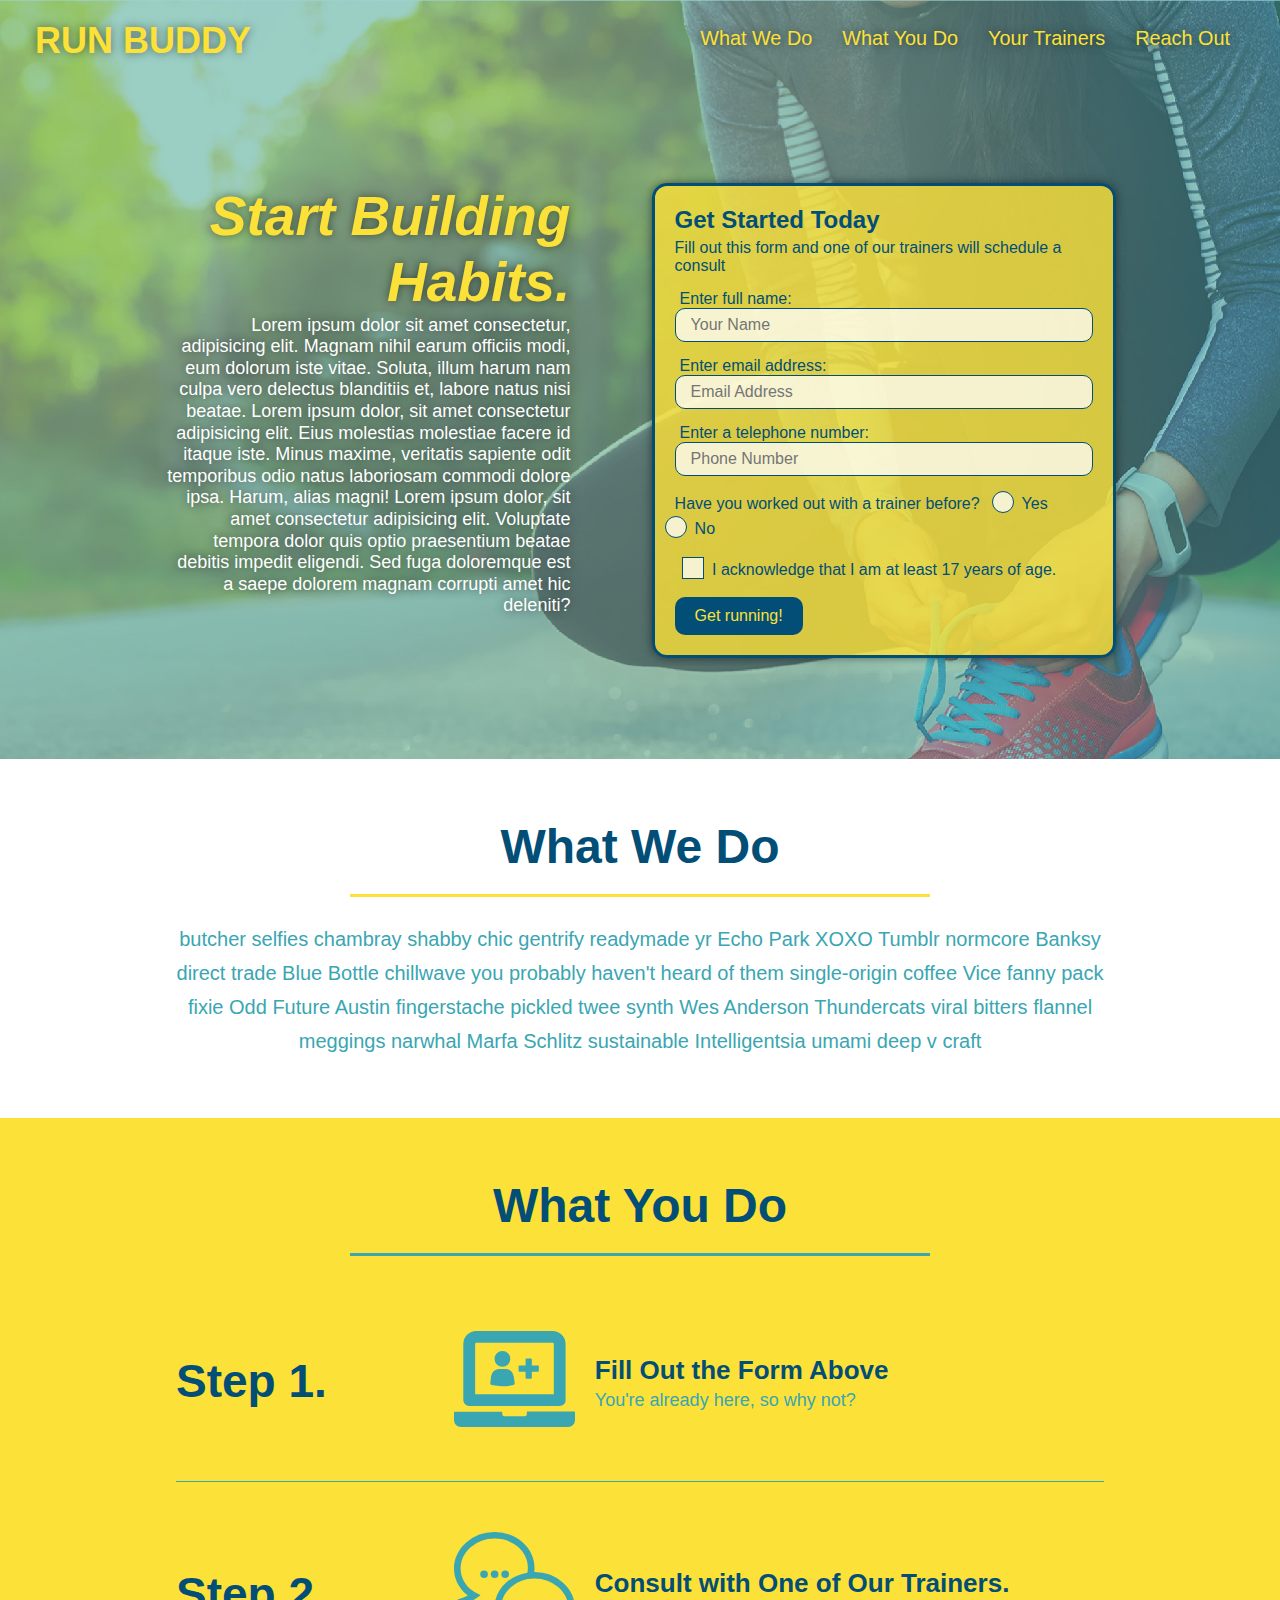
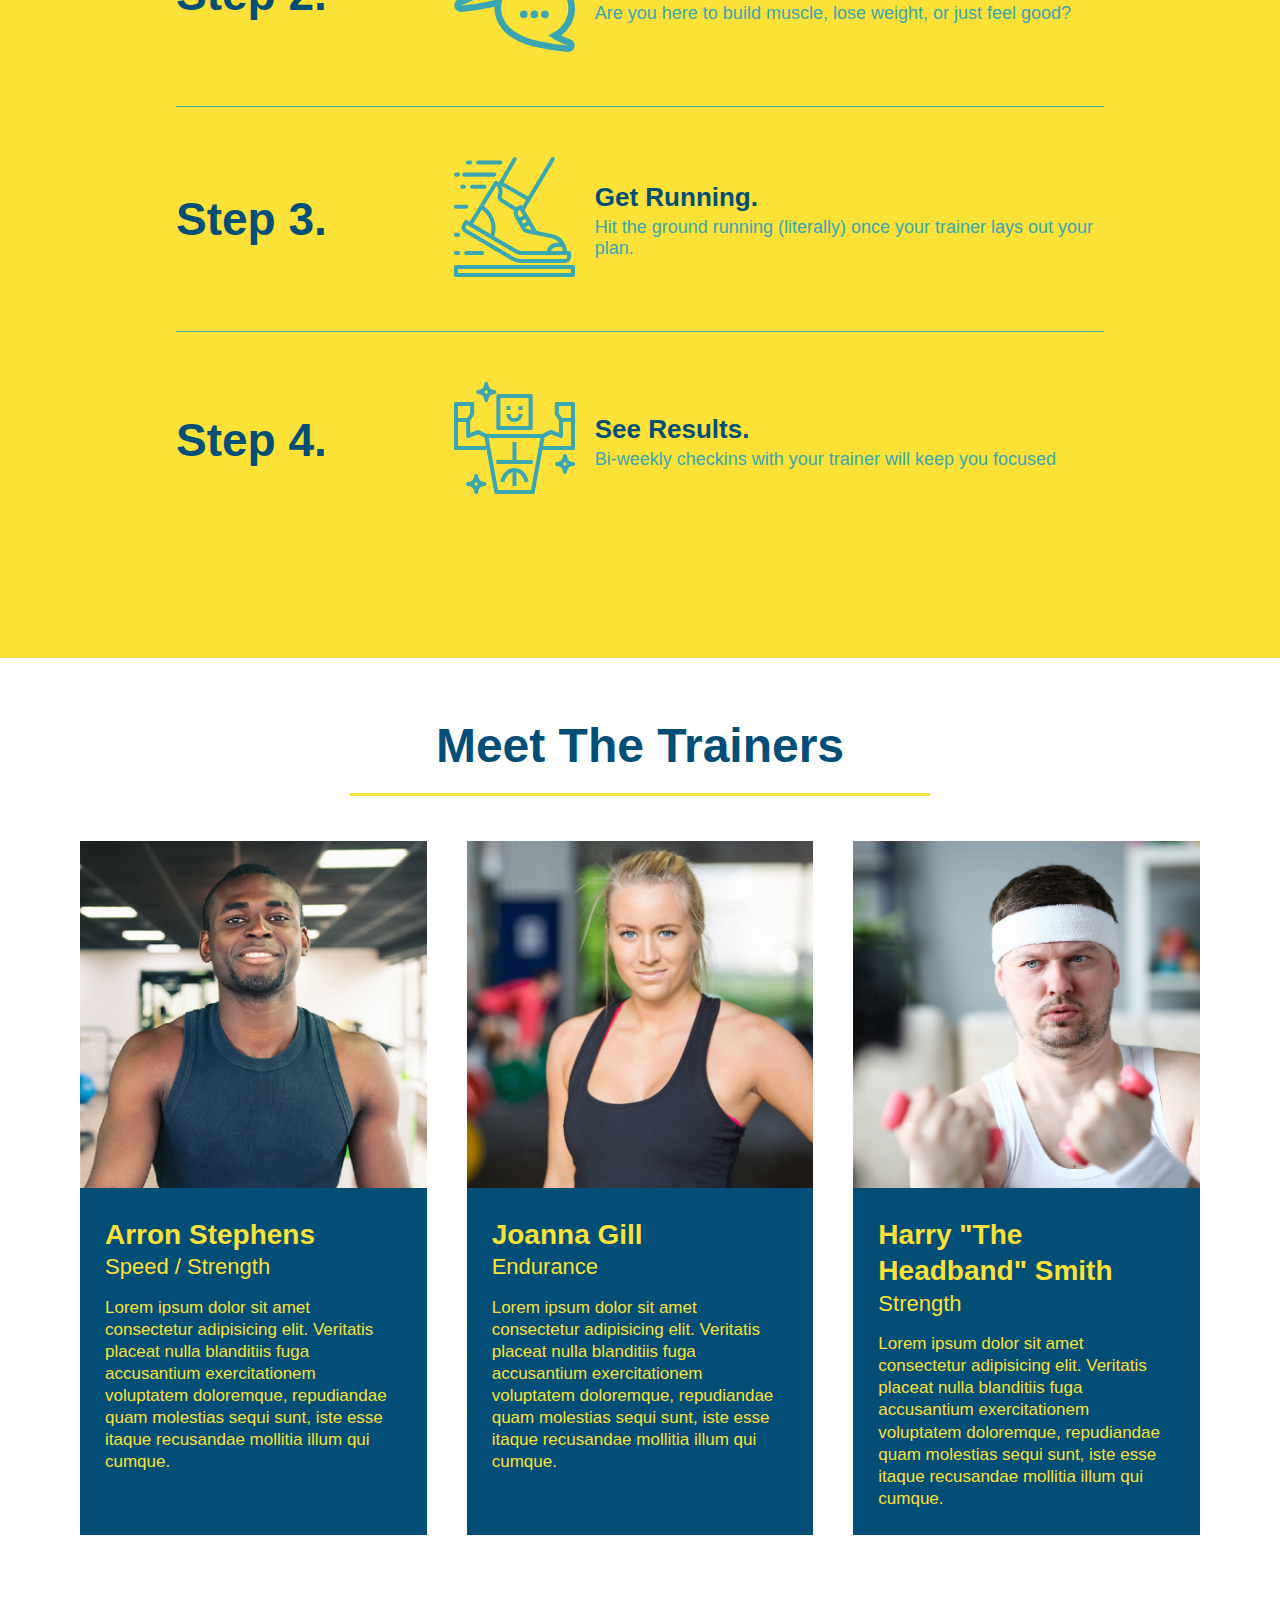
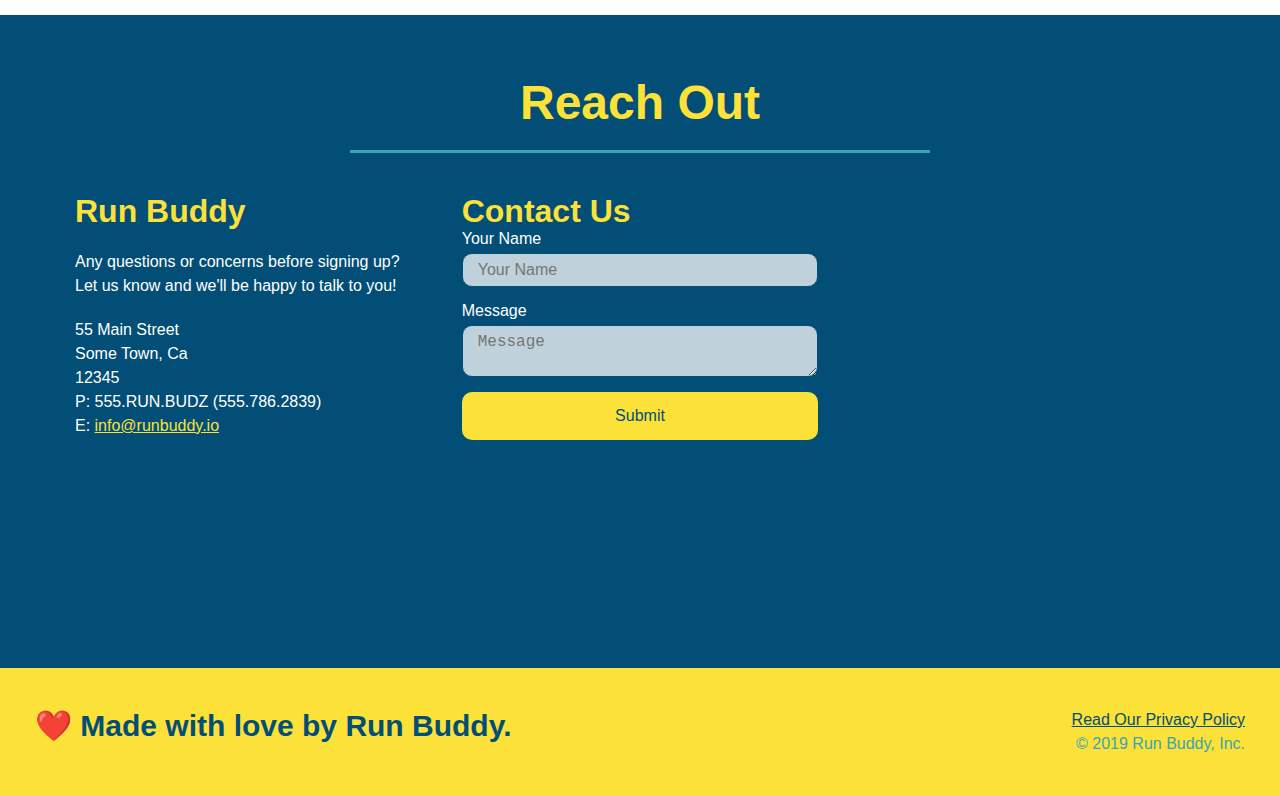
<file: index.html>
<!DOCTYPE html>
<html lang="en">

<head>
  <meta charset="UTF-8" />
  <meta name="viewport" content="width=device-width, initial-scale=1.0" />
  <title>Run Buddy</title>
  <link rel="stylesheet" href="./assets/css/style.css" />
</head>

<body>
  <!-- navigation -->
  <header>
    <h1>
      <a href="/">RUN BUDDY</a>
    </h1>
    <nav>
      <!-- Unordered list element -->
      <ul>
        <!-- List item element -->
        <li>
          <!-- Anchor element -->
          <a href="#what-we-do">What We Do</a>
        </li>
        <li>
          <a href="#what-you-do">What You Do</a>
        </li>
        <li>
          <a href="#your-trainers">Your Trainers</a>
        </li>
        <li>
          <a href="#reach-out">Reach Out</a>
        </li>
      </ul>
    </nav>
  </header>

  <!-- hero/jumbotron -->
  <section class="hero">
    <div class="hero-cta">
      <h2>Start Building Habits.</h2>
      <p>
        Lorem ipsum dolor sit amet consectetur, adipisicing elit. Magnam nihil earum officiis modi, eum dolorum iste
        vitae. Soluta, illum harum nam culpa vero delectus blanditiis et, labore natus nisi beatae.
        Lorem ipsum dolor, sit amet consectetur adipisicing elit. Eius molestias molestiae facere id itaque iste. Minus
        maxime, veritatis sapiente odit temporibus odio natus laboriosam commodi dolore ipsa. Harum, alias magni!
        Lorem ipsum dolor, sit amet consectetur adipisicing elit. Voluptate tempora dolor quis optio praesentium beatae
        debitis impedit eligendi. Sed fuga doloremque est a saepe dolorem magnam corrupti amet hic deleniti?
      </p>
    </div>
    <div class="hero-form">
      <h3>Get Started Today</h3>
      <p>Fill out this form and one of our trainers will schedule a consult</p>
      <!-- Add form element -->
      <form>
        <label for="name">Enter full name:</label>
        <input type="text" placeholder="Your Name" name="name" id="name" class="form-input" />
        <label for="email">Enter email address:</label>
        <input type="email" placeholder="Email Address" name="email" id="email" class="form-input" />
        <label for="phone">Enter a telephone number:</label>
        <input type="tel" placeholder="Phone Number" name="phone" id="phone" class="form-input" />
        <p>
          Have you worked out with a trainer before?
          <span class="radio-wrapper">
            <input type="radio" name="trainer-confrim" id="trainer-yes" />
            <label for="trainer-yes">Yes</label>
          </span>
          <span class="radio-wrapper">
            <input type="radio" name="trainer-confrim" id="trainer-no" />
            <label for="trainer-no">No</label>
          </span>
        </p>
        <p>
          <span class="checkbox-wrapper">
            <input type="checkbox" name="age-confirm" id="checkbox" />
            <label for="checkbox"> I acknowledge that I am at least 17 years of age.</label>
          </span>
        </p>
        <button type="submit">
          Get running!
        </button>
      </form>
    </div>
  </section>

  <!-- "what we do" section -->
  <section id="what-we-do" class="intro">
    <div class="flex-row">
      <h2 class="section-title primary-border">What We Do</h2>
    </div>
    <div class="flex-row">
      <p>
        butcher selfies chambray shabby chic gentrify readymade yr Echo Park XOXO Tumblr normcore Banksy direct trade
        Blue Bottle chillwave you probably haven't heard of them single-origin coffee Vice fanny pack fixie Odd Future
        Austin fingerstache pickled twee synth Wes Anderson Thundercats viral bitters flannel meggings narwhal Marfa
        Schlitz sustainable Intelligentsia umami deep v craft
      </p>
    </div>
  </section>

  <!-- "what you do" section -->
  <section id="what-you-do" class="steps">
    <div class="flex-row">
      <h2 class="section-title secondary-border">What You Do</h2>
    </div>
    <div class="step">
      <h3>Step 1.</h3>
      <div class="step-info">
        <div class="step-img">
          <img src="./assets/images/step-1.svg" alt="" />
        </div>
        <div class="step-text">
          <h4>Fill Out the Form Above</h4>
          <p>You're already here, so why not?</p>
        </div>
      </div>
    </div>
    <div class="step">
      <h3>Step 2.</h3>
      <div class="step-info">
        <div class="step-img">
          <img src="./assets/images/step-2.svg" alt="" />
        </div>
        <div class="step-text">
          <h4>Consult with One of Our Trainers.</h4>
          <p>Are you here to build muscle, lose weight, or just feel good?</p>
        </div>
      </div>
    </div>
    <div class="step">
      <h3>Step 3.</h3>
      <div class="step-info">
        <div class="step-img">
          <img src="./assets/images/step-3.svg" alt="" />
        </div>
        <div class="step-text">
          <h4>Get Running.</h4>
          <p>Hit the ground running (literally) once your trainer lays out your plan.</p>
        </div>
      </div>
    </div>
    <div class="step">
      <h3>Step 4.</h3>
      <div class="step-info">
        <div class="step-img">
          <img src="./assets/images/step-4.svg" alt="" />
        </div>
        <div class="step-text">
          <h4>See Results.</h4>
          <p>Bi-weekly checkins with your trainer will keep you focused</p>
        </div>
      </div>
    </div>
  </section>

  <!-- "meet the trainers" section -->
  <section id="your-trainers">
    <div class="flex-row">
      <h2 class="section-title primary-border">Meet The Trainers</h2>
    </div>
    <div class="trainers">
      <article class="trainer">
        <img src="./assets/images/trainer-1.jpg" alt="Arron Stephens in his workout clothes, ready to pump iron" />
        <div class="trainer-bio">
          <h3 class="trainer-name">Arron Stephens</h3>
          <h4 class="trainer-role">Speed / Strength</h4>
          <p>
            Lorem ipsum dolor sit amet consectetur adipisicing elit. Veritatis placeat nulla blanditiis fuga accusantium
            exercitationem voluptatem doloremque, repudiandae quam molestias sequi sunt, iste esse itaque recusandae
            mollitia illum qui cumque.
          </p>
        </div>
      </article>
      <!-- second trainer bio -->
      <article class="trainer">
        <img src="./assets/images/trainer-2.jpg" alt="Joanna Gill cooling off after a workout" />
        <div class="trainer-bio">
          <h3 class="trainer-name">Joanna Gill</h3>
          <h4 class="trainer-role">Endurance</h4>
          <p>
            Lorem ipsum dolor sit amet consectetur adipisicing elit. Veritatis placeat nulla blanditiis fuga accusantium
            exercitationem voluptatem doloremque, repudiandae quam molestias sequi sunt, iste esse itaque recusandae
            mollitia illum qui cumque.
          </p>
        </div>
      </article>
      <!-- third trainer bio -->
      <article class="trainer">
        <img src="./assets/images/trainer-3.jpg"
          alt="Harry Smith wearing a headband and lifting comically small pink weights" />
        <div class="trainer-bio">
          <h3 class="trainer-name">Harry "The Headband" Smith</h3>
          <h4 class="trainer-role">Strength</h4>
          <p>
            Lorem ipsum dolor sit amet consectetur adipisicing elit. Veritatis placeat nulla blanditiis fuga accusantium
            exercitationem voluptatem doloremque, repudiandae quam molestias sequi sunt, iste esse itaque recusandae
            mollitia illum qui cumque.
          </p>
        </div>
      </article>
    </div>
  </section>

  <!-- "reach out" section -->
  <section id="reach-out" class="contact">
    <div class="flex-row">
      <h2 class="section-title secondary-border">Reach Out</h2>
    </div>
    <div class="contact-info">
      <div>
        <h3>Run Buddy</h3>
        <p>
          Any questions or concerns before signing up?
          <br />
          Let us know and we'll be happy to talk to you!
        </p>
        <address>
          55 Main Street <br />
          Some Town, Ca <br />
          12345 <br />
          P: 555.RUN.BUDZ (555.786.2839) <br />
          E: <a href="mailto:info@runbuddy.io">info@runbuddy.io</a>
        </address>
      </div>

      <div class="contact-form">
        <h3>Contact Us</h3>
        <form>
          <label for="contact-name">Your Name</label>
          <input type="text" id="contact-name" placeholder="Your Name" />
          <label for="contact-message">Message</label>
          <textarea id="contact-message" placeholder="Message"></textarea>
          <button type="submit">Submit</button>
        </form>
      </div>

      <iframe
        src="https://www.google.com/maps/embed?pb=!1m18!1m12!1m3!1d506249.3802273719!2d177.3244894210632!3d-7.567016279118565!2m3!1f0!2f0!3f0!3m2!1i1024!2i768!4f13.1!3m3!1m2!1s0x6fc19cb959b1a04d%3A0x8f6754680707122e!2sTuvalu!5e0!3m2!1sen!2sus!4v1653591591747!5m2!1sen!2sus"
        style="border:0;" allowfullscreen="" loading="lazy" referrerpolicy="no-referrer-when-downgrade">
      </iframe>

    </div>

  </section>

  <!-- footer -->
  <footer>
    <h2>❤️ Made with love by Run Buddy.</h2>
    <div>
      <a href="./privacy-policy.html">Read Our Privacy Policy</a><br />
      &copy; 2019 Run Buddy, Inc.
    </div>
  </footer>
</body>

</html>
</file>
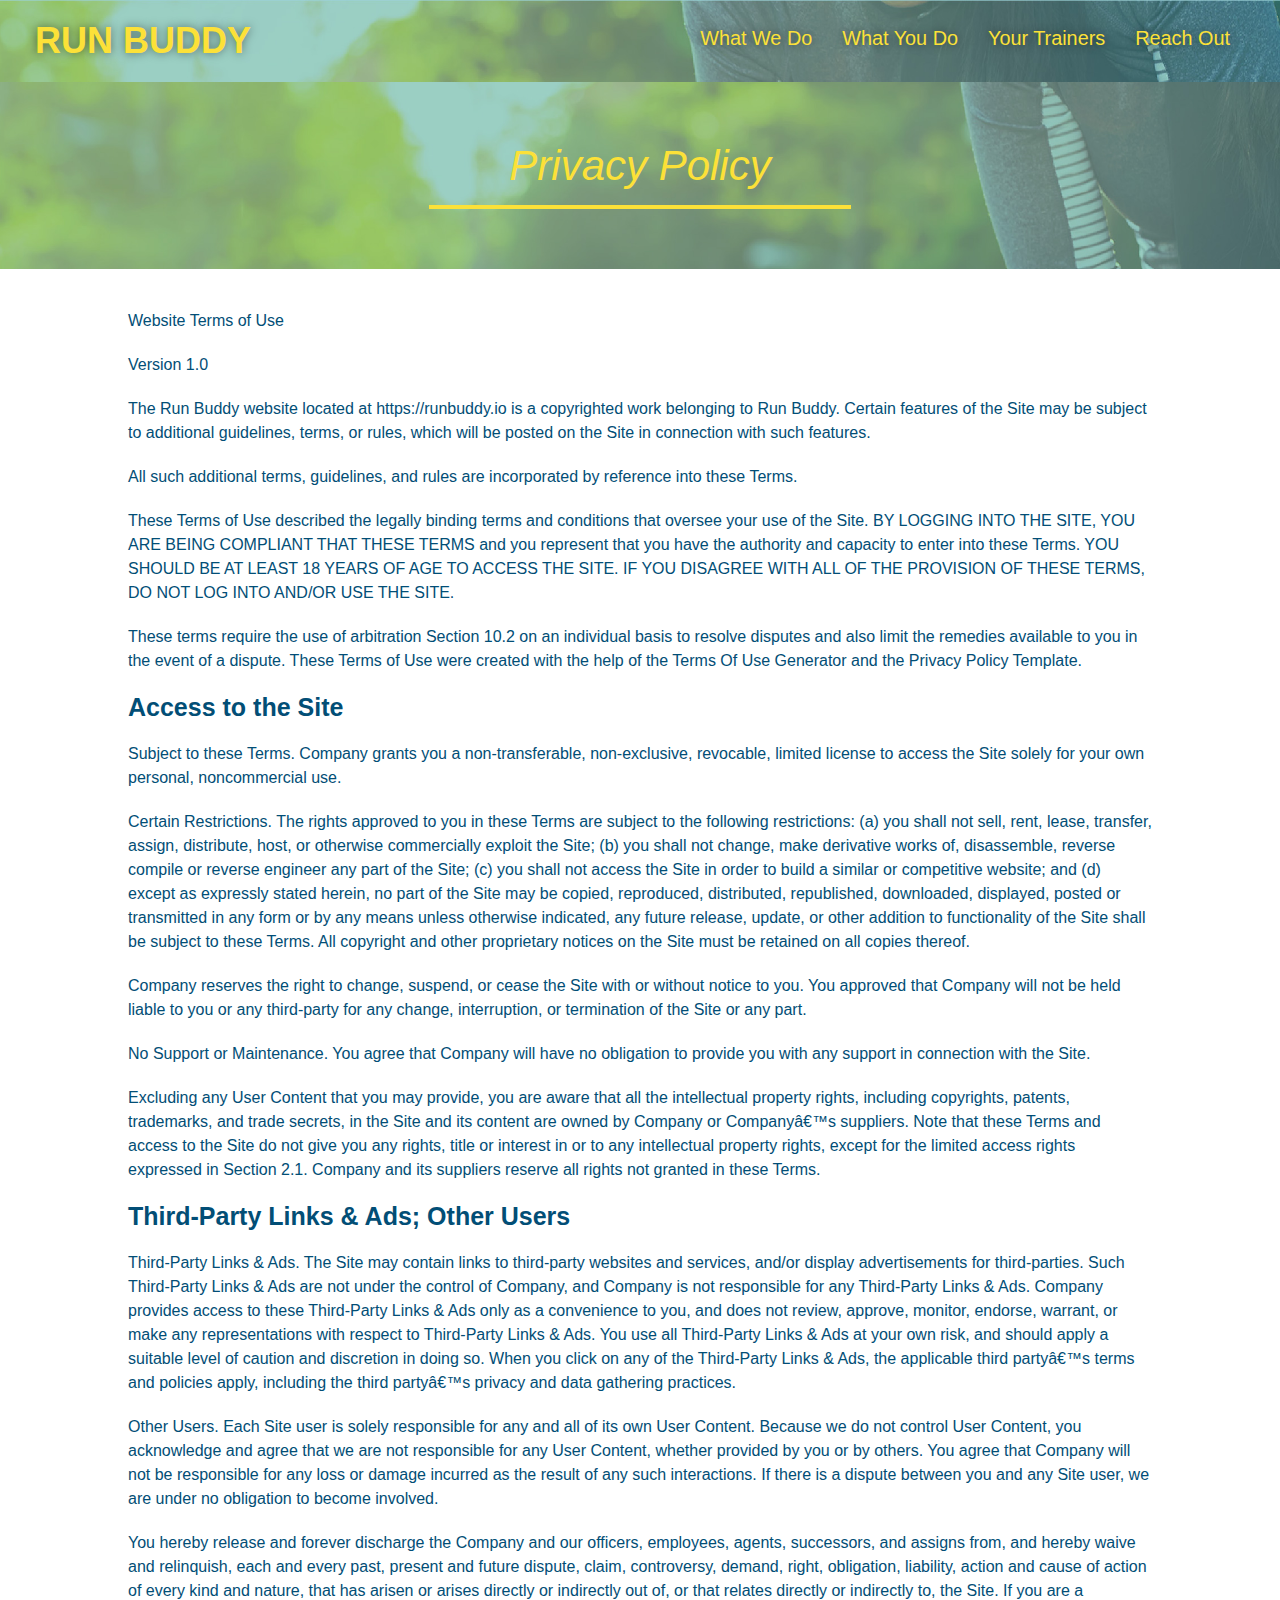
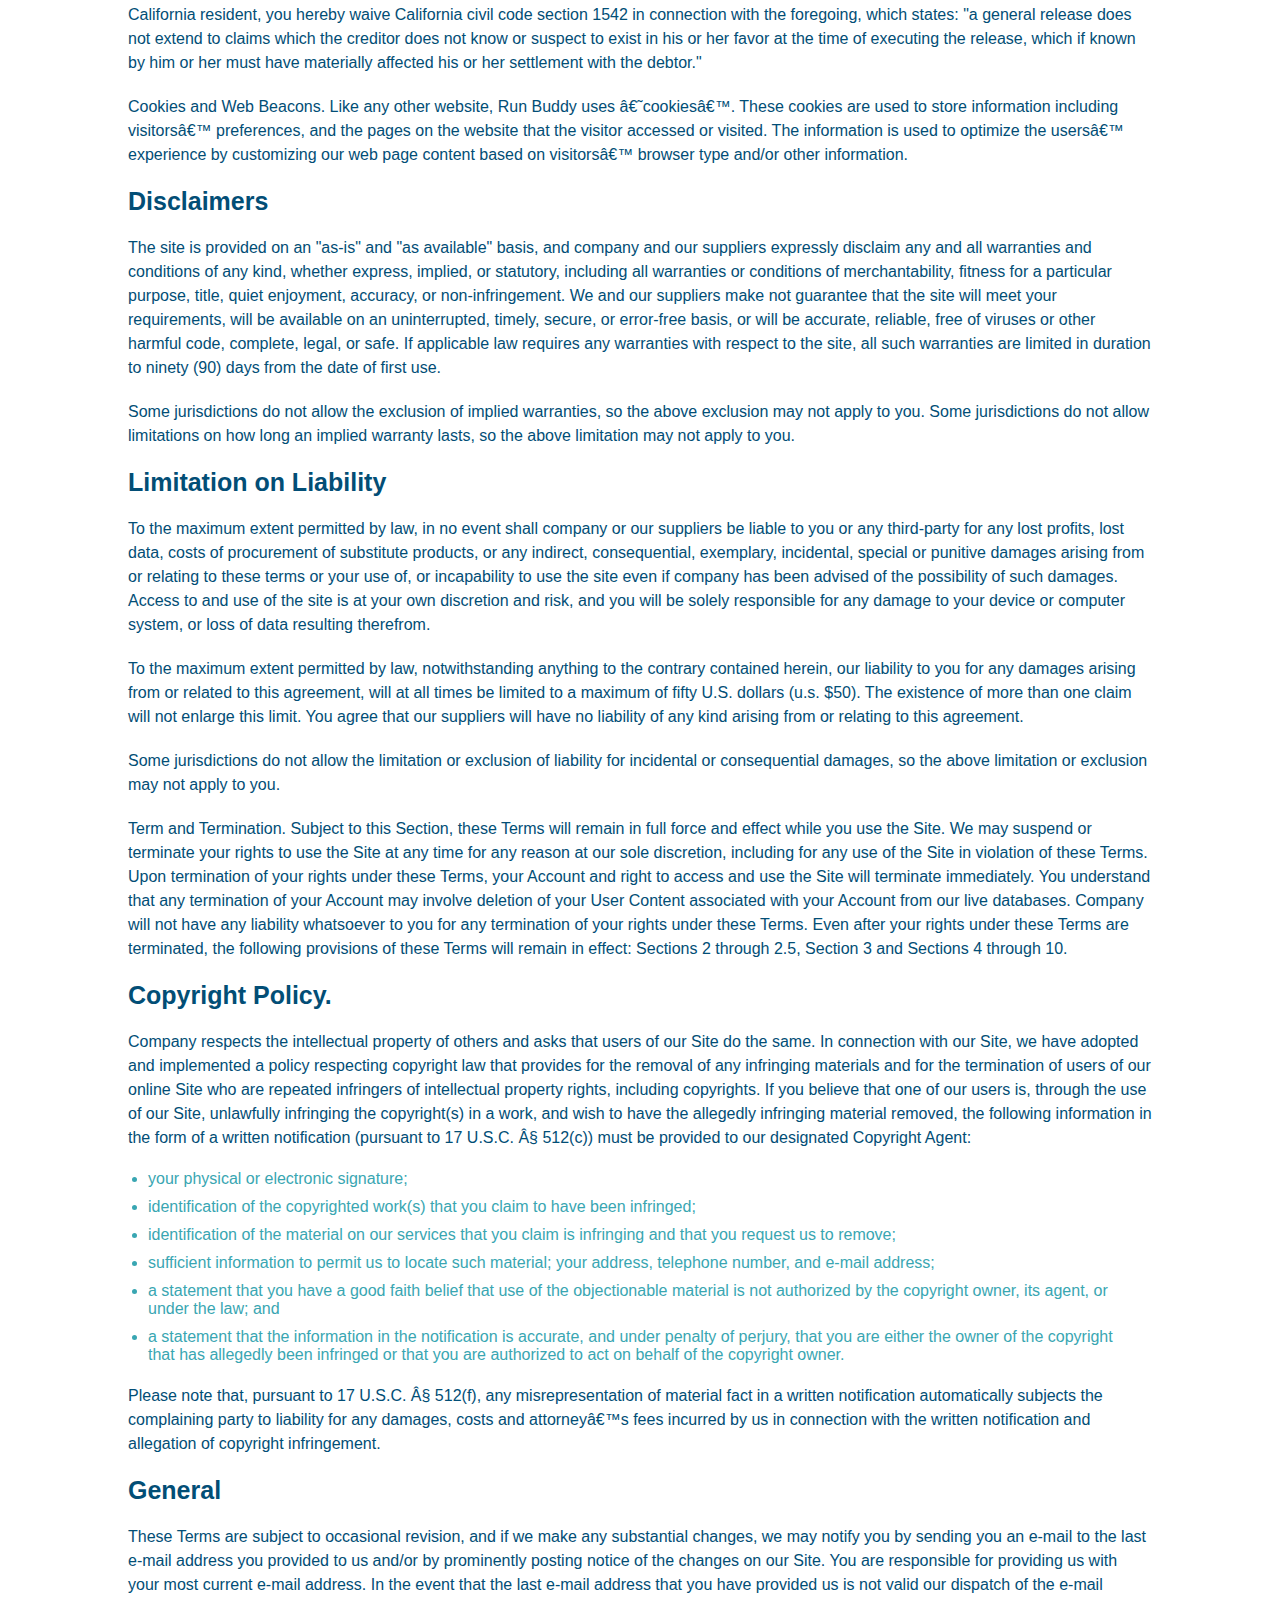
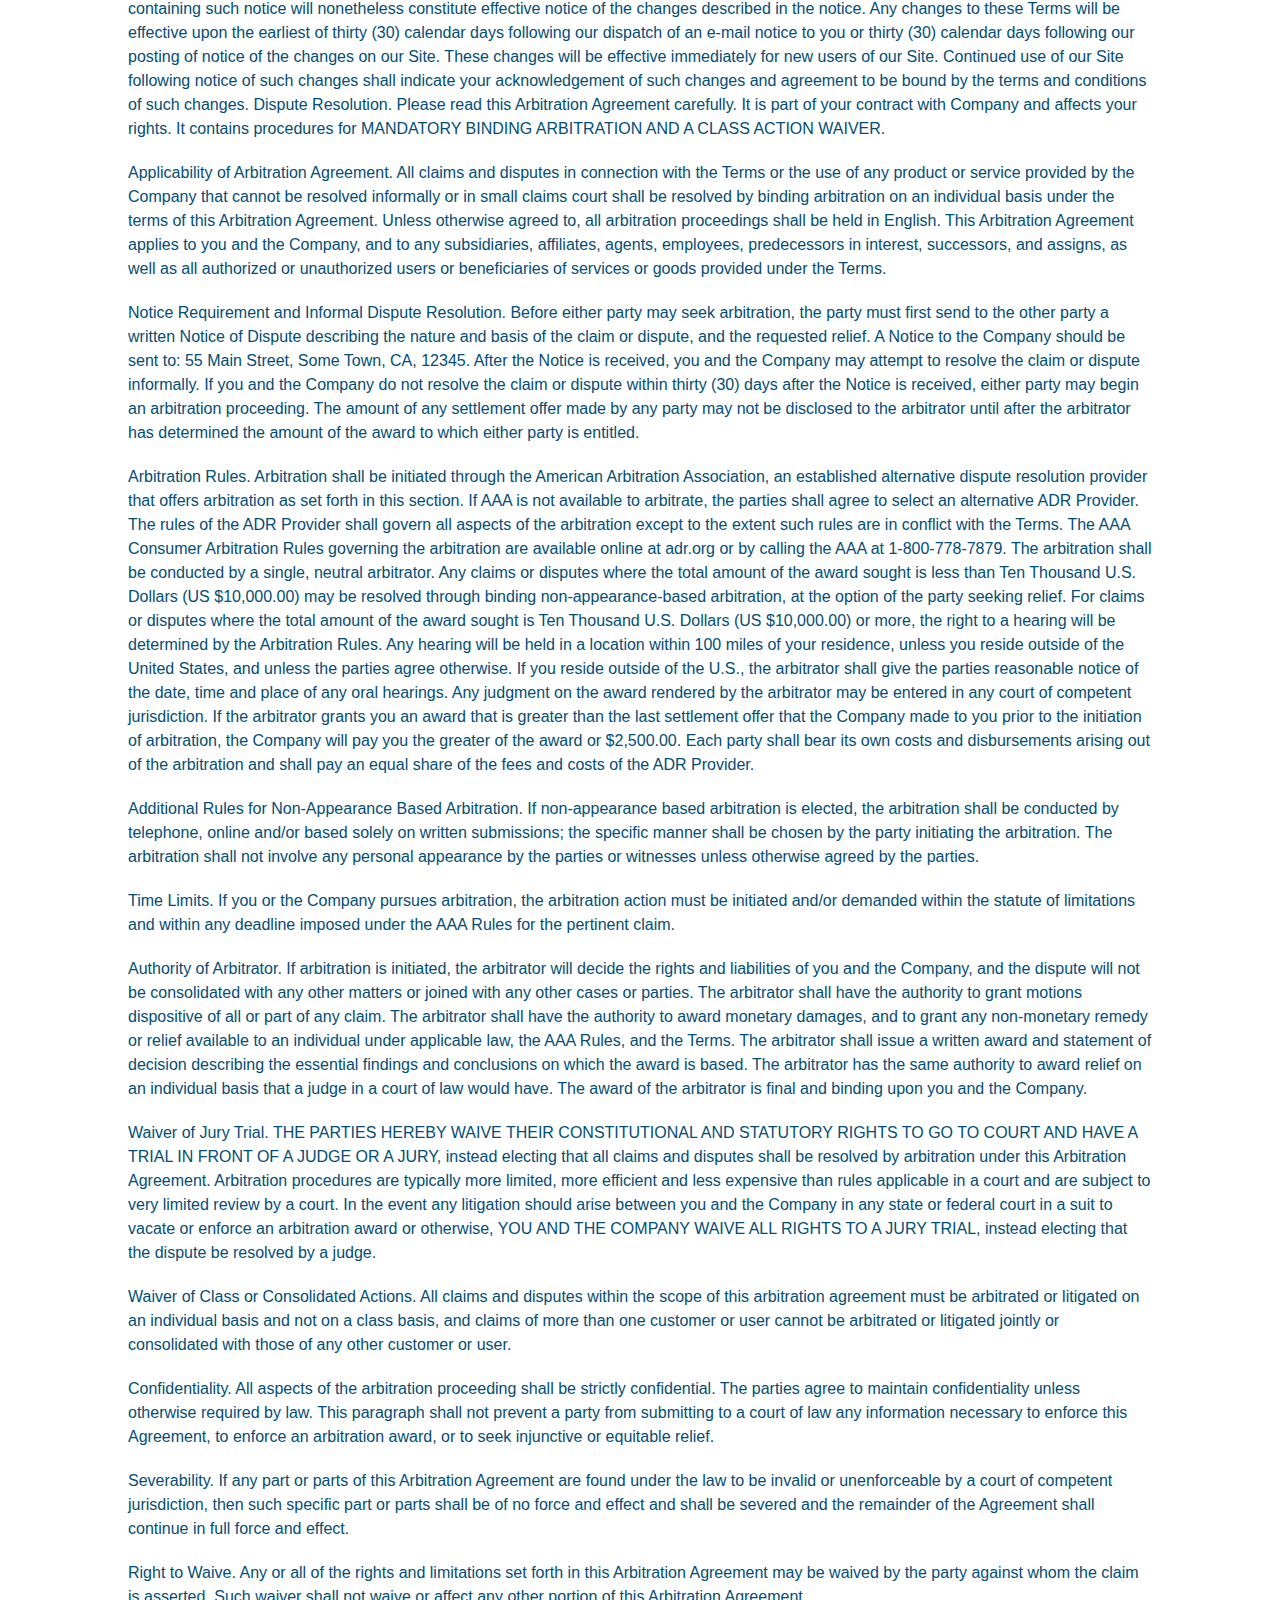
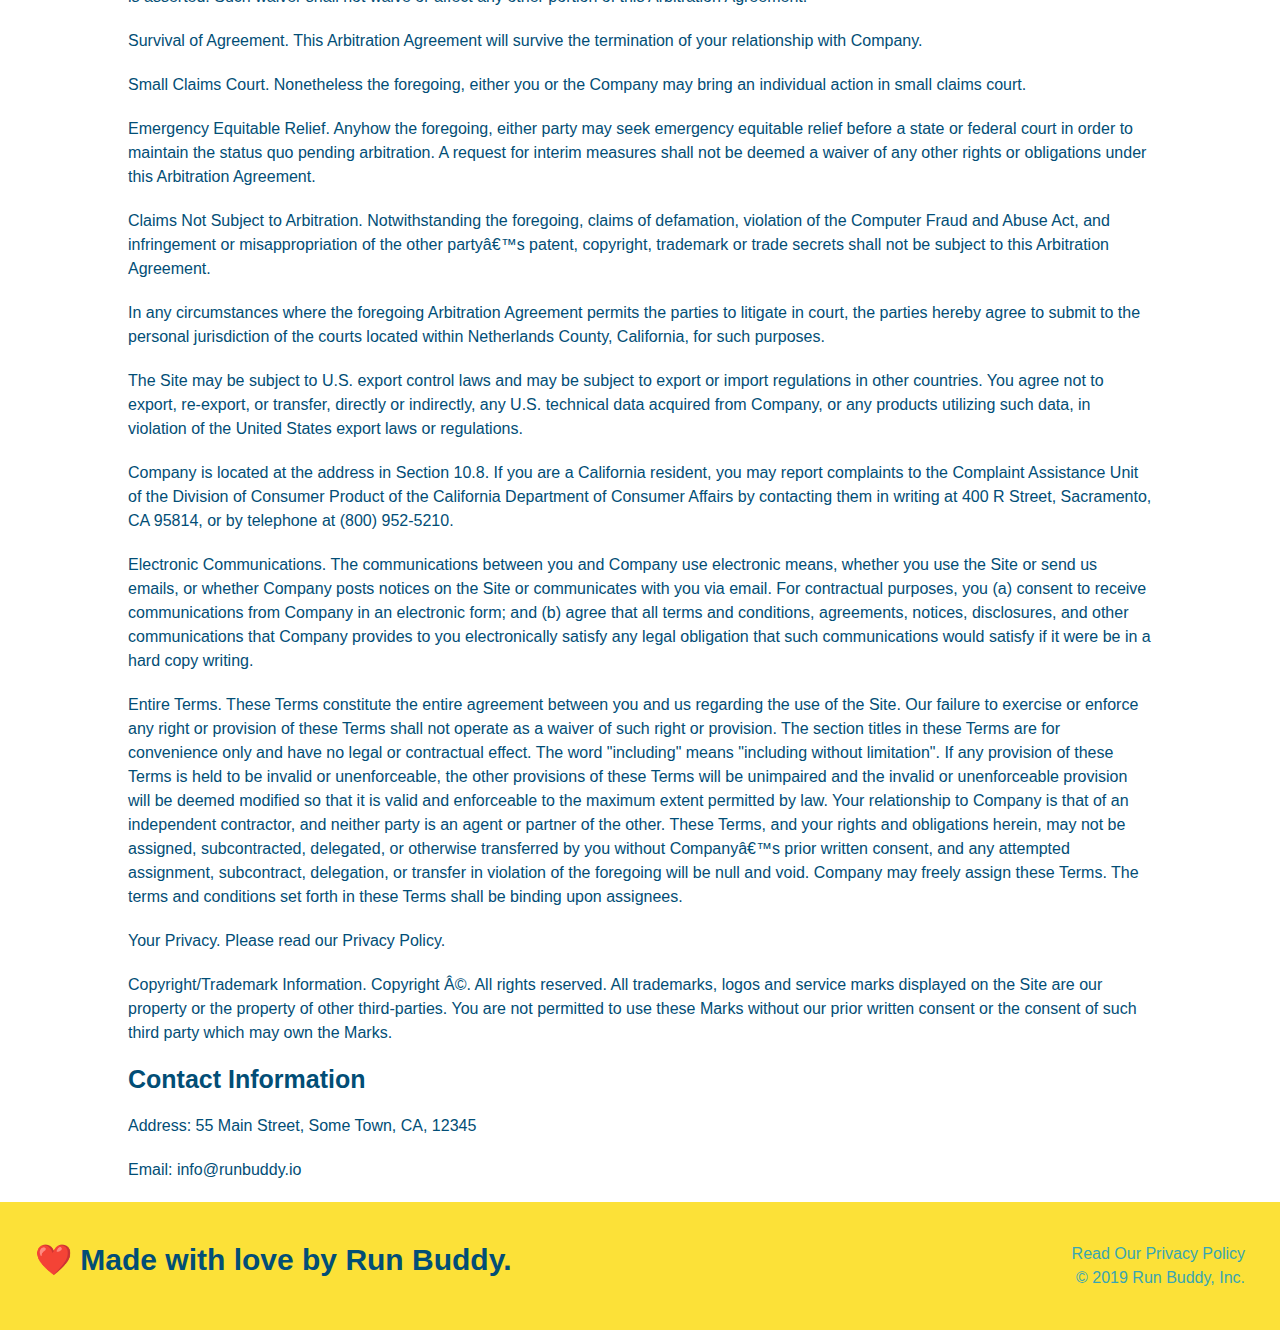
<file: privacy-policy.html>
<!DOCTYPE html>
<html lang="en">
<head>
  <meta charset="UTF-8" />
  <meta name="viewport" content="width=device-width, initial-scale=1.0" />
  <title>Privacy Policy - Run Buddy</title>
  <link rel="stylesheet" href="./assets/css/style.css">
  <link rel="stylesheet" href="./assets/css/secondary-style.css">
</head>

<body>
  <header>
    <h1>
      <a href="/">RUN BUDDY</a>
    </h1>
    <nav>
      <!-- Unordered list element -->
      <ul>
        <!-- List item element -->
        <li>
          <!-- Anchor element -->
          <a href="./index.html#what-we-do">What We Do</a>
        </li>
        <li>
          <a href="./index.html#what-you-do">What You Do</a>
        </li>
        <li>
          <a href="./index.html#your-trainers">Your Trainers</a>
        </li>
        <li>
          <a href="./index.html#reach-out">Reach Out</a>
        </li>
      </ul>
    </nav>
  </header>

  <section class="hero">
    <h2 class="page-title">
      Privacy Policy
    </h2>

  </section>

  <article class="secondary-content">
    <p>
      Website Terms of Use
    </p>

    <p>
      Version 1.0
    </p>

    <p>
      The Run Buddy website located at https://runbuddy.io is a copyrighted work belonging to Run Buddy. Certain
      features of the Site may be subject to additional guidelines, terms, or rules, which will be posted on the Site
      in connection with such features.
    </p>

    <p>
      All such additional terms, guidelines, and rules are incorporated by reference into these Terms.
    </p>

    <p>
      These Terms of Use described the legally binding terms and conditions that oversee your use of the Site. BY
      LOGGING INTO THE SITE, YOU ARE BEING COMPLIANT THAT THESE TERMS and you represent that you have the authority
      and capacity to enter into these Terms. YOU SHOULD BE AT LEAST 18 YEARS OF AGE TO ACCESS THE SITE. IF YOU
      DISAGREE WITH ALL OF THE PROVISION OF THESE TERMS, DO NOT LOG INTO AND/OR USE THE SITE.
    </p>

    <p>
      These terms require the use of arbitration Section 10.2 on an individual basis to resolve disputes and also
      limit the remedies available to you in the event of a dispute. These Terms of Use were created with the help of
      the Terms Of Use Generator and the Privacy Policy Template.
    </p>

    <h3>
      Access to the Site
    </h3>

    <p>
      Subject to these Terms. Company grants you a non-transferable, non-exclusive, revocable, limited license to
      access the Site solely for your own personal, noncommercial use.
    </p>

    <p>
      Certain Restrictions. The rights approved to you in these Terms are subject to the following restrictions: (a)
      you shall not sell, rent, lease, transfer, assign, distribute, host, or otherwise commercially exploit the Site;
      (b) you shall not change, make derivative works of, disassemble, reverse compile or reverse engineer any part of
      the Site; (c) you shall not access the Site in order to build a similar or competitive website; and (d) except
      as expressly stated herein, no part of the Site may be copied, reproduced, distributed, republished, downloaded,
      displayed, posted or transmitted in any form or by any means unless otherwise indicated, any future release,
      update, or other addition to functionality of the Site shall be subject to these Terms. All copyright and other
      proprietary notices on the Site must be retained on all copies thereof.
    </p>

    <p>
      Company reserves the right to change, suspend, or cease the Site with or without notice to you. You approved
      that Company will not be held liable to you or any third-party for any change, interruption, or termination of
      the Site or any part.
    </p>

    <p>
      No Support or Maintenance. You agree that Company will have no obligation to provide you with any support in
      connection with the Site.
    </p>

    <p>
      Excluding any User Content that you may provide, you are aware that all the intellectual property rights,
      including copyrights, patents, trademarks, and trade secrets, in the Site and its content are owned by Company
      or Companyâ€™s suppliers. Note that these Terms and access to the Site do not give you any rights, title or
      interest in or to any intellectual property rights, except for the limited access rights expressed in Section
      2.1. Company and its suppliers reserve all rights not granted in these Terms.
    </p>

    <h3>
      Third-Party Links & Ads; Other Users
    </h3>

    <p>
      Third-Party Links & Ads. The Site may contain links to third-party websites and services, and/or display
      advertisements for third-parties. Such Third-Party Links & Ads are not under the control of Company, and Company
      is not responsible for any Third-Party Links & Ads. Company provides access to these Third-Party Links & Ads
      only as a convenience to you, and does not review, approve, monitor, endorse, warrant, or make any
      representations with respect to Third-Party Links & Ads. You use all Third-Party Links & Ads at your own risk,
      and should apply a suitable level of caution and discretion in doing so. When you click on any of the
      Third-Party Links & Ads, the applicable third partyâ€™s terms and policies apply, including the third partyâ€™s
      privacy and data gathering practices.
    </p>

    <p>
      Other Users. Each Site user is solely responsible for any and all of its own User Content. Because we do not
      control User Content, you acknowledge and agree that we are not responsible for any User Content, whether
      provided by you or by others. You agree that Company will not be responsible for any loss or damage incurred as
      the result of any such interactions. If there is a dispute between you and any Site user, we are under no
      obligation to become involved.
    </p>

    <p>
      You hereby release and forever discharge the Company and our officers, employees, agents, successors, and
      assigns from, and hereby waive and relinquish, each and every past, present and future dispute, claim,
      controversy, demand, right, obligation, liability, action and cause of action of every kind and nature, that has
      arisen or arises directly or indirectly out of, or that relates directly or indirectly to, the Site. If you are
      a California resident, you hereby waive California civil code section 1542 in connection with the foregoing,
      which states: "a general release does not extend to claims which the creditor does not know or suspect to exist
      in his or her favor at the time of executing the release, which if known by him or her must have materially
      affected his or her settlement with the debtor."
    </p>

    <p>
      Cookies and Web Beacons. Like any other website, Run Buddy uses â€˜cookiesâ€™. These cookies are used to store
      information including visitorsâ€™ preferences, and the pages on the website that the visitor accessed or visited.
      The information is used to optimize the usersâ€™ experience by customizing our web page content based on
      visitorsâ€™
      browser type and/or other information.
    </p>

    <h3>
      Disclaimers
    </h3>

    <p>
      The site is provided on an "as-is" and "as available" basis, and company and our suppliers expressly disclaim
      any and all warranties and conditions of any kind, whether express, implied, or statutory, including all
      warranties or conditions of merchantability, fitness for a particular purpose, title, quiet enjoyment, accuracy,
      or non-infringement. We and our suppliers make not guarantee that the site will meet your requirements, will be
      available on an uninterrupted, timely, secure, or error-free basis, or will be accurate, reliable, free of
      viruses or other harmful code, complete, legal, or safe. If applicable law requires any warranties with respect
      to the site, all such warranties are limited in duration to ninety (90) days from the date of first use.
    </p>

    <p>
      Some jurisdictions do not allow the exclusion of implied warranties, so the above exclusion may not apply to
      you. Some jurisdictions do not allow limitations on how long an implied warranty lasts, so the above limitation
      may not apply to you.
    </p>

    <h3>
      Limitation on Liability
    </h3>

    <p>
      To the maximum extent permitted by law, in no event shall company or our suppliers be liable to you or any
      third-party for any lost profits, lost data, costs of procurement of substitute products, or any indirect,
      consequential, exemplary, incidental, special or punitive damages arising from or relating to these terms or
      your use of, or incapability to use the site even if company has been advised of the possibility of such
      damages. Access to and use of the site is at your own discretion and risk, and you will be solely responsible
      for any damage to your device or computer system, or loss of data resulting therefrom.
    </p>

    <p>
      To the maximum extent permitted by law, notwithstanding anything to the contrary contained herein, our liability
      to you for any damages arising from or related to this agreement, will at all times be limited to a maximum of
      fifty U.S. dollars (u.s. $50). The existence of more than one claim will not enlarge this limit. You agree that
      our suppliers will have no liability of any kind arising from or relating to this agreement.
    </p>

    <p>
      Some jurisdictions do not allow the limitation or exclusion of liability for incidental or consequential
      damages, so the above limitation or exclusion may not apply to you.
    </p>

    <p>
      Term and Termination. Subject to this Section, these Terms will remain in full force and effect while you use
      the Site. We may suspend or terminate your rights to use the Site at any time for any reason at our sole
      discretion, including for any use of the Site in violation of these Terms. Upon termination of your rights under
      these Terms, your Account and right to access and use the Site will terminate immediately. You understand that
      any termination of your Account may involve deletion of your User Content associated with your Account from our
      live databases. Company will not have any liability whatsoever to you for any termination of your rights under
      these Terms. Even after your rights under these Terms are terminated, the following provisions of these Terms
      will remain in effect: Sections 2 through 2.5, Section 3 and Sections 4 through 10.
    </p>

    <h3>
      Copyright Policy.
    </h3>

    <p>
      Company respects the intellectual property of others and asks that users of our Site do the same. In connection
      with our Site, we have adopted and implemented a policy respecting copyright law that provides for the removal
      of any infringing materials and for the termination of users of our online Site who are repeated infringers of
      intellectual property rights, including copyrights. If you believe that one of our users is, through the use of
      our Site, unlawfully infringing the copyright(s) in a work, and wish to have the allegedly infringing material
      removed, the following information in the form of a written notification (pursuant to 17 U.S.C. Â§ 512(c)) must
      be provided to our designated Copyright Agent:
    </p>

    <ul>
      <li>
        your physical or electronic signature;
      </li>
      <li>
        identification of the copyrighted work(s) that you claim to have been infringed;
      </li>
      <li>
        identification of the material on our services that you claim is infringing and that you request us to remove;
      </li>
      <li>
        sufficient information to permit us to locate such material; your address, telephone number, and e-mail
        address;
      </li>
      <li>
        a statement that you have a good faith belief that use of the objectionable material is not authorized by the
        copyright owner, its agent, or under the law; and
      </li>
      <li>
        a statement that the information in the notification is accurate, and under penalty of perjury, that you are
        either the owner of the copyright that has allegedly been infringed or that you are authorized to act on
        behalf of the copyright owner.
      </li>
    </ul>

    <p>
      Please note that, pursuant to 17 U.S.C. Â§ 512(f), any misrepresentation of material fact in a written
      notification automatically subjects the complaining party to liability for any damages, costs and attorneyâ€™s
      fees incurred by us in connection with the written notification and allegation of copyright infringement.
    </p>

    <h3>
      General
    </h3>

    <p>
      These Terms are subject to occasional revision, and if we make any substantial changes, we may notify you by
      sending you an e-mail to the last e-mail address you provided to us and/or by prominently posting notice of the
      changes on our Site. You are responsible for providing us with your most current e-mail address. In the event
      that the last e-mail address that you have provided us is not valid our dispatch of the e-mail containing such
      notice will nonetheless constitute effective notice of the changes described in the notice. Any changes to these
      Terms will be effective upon the earliest of thirty (30) calendar days following our dispatch of an e-mail
      notice to you or thirty (30) calendar days following our posting of notice of the changes on our Site. These
      changes will be effective immediately for new users of our Site. Continued use of our Site following notice of
      such changes shall indicate your acknowledgement of such changes and agreement to be bound by the terms and
      conditions of such changes. Dispute Resolution. Please read this Arbitration Agreement carefully. It is part of
      your contract with Company and affects your rights. It contains procedures for MANDATORY BINDING ARBITRATION AND
      A CLASS ACTION WAIVER.
    </p>

    <p>
      Applicability of Arbitration Agreement. All claims and disputes in connection with the Terms or the use of any
      product or service provided by the Company that cannot be resolved informally or in small claims court shall be
      resolved by binding arbitration on an individual basis under the terms of this Arbitration Agreement. Unless
      otherwise agreed to, all arbitration proceedings shall be held in English. This Arbitration Agreement applies to
      you and the Company, and to any subsidiaries, affiliates, agents, employees, predecessors in interest,
      successors, and assigns, as well as all authorized or unauthorized users or beneficiaries of services or goods
      provided under the Terms.
    </p>

    <p>
      Notice Requirement and Informal Dispute Resolution. Before either party may seek arbitration, the party must
      first send to the other party a written Notice of Dispute describing the nature and basis of the claim or
      dispute, and the requested relief. A Notice to the Company should be sent to: 55 Main Street, Some Town, CA,
      12345. After the Notice is received, you and the Company may attempt to resolve the claim or dispute informally.
      If you and the Company do not resolve the claim or dispute within thirty (30) days after the Notice is received,
      either party may begin an arbitration proceeding. The amount of any settlement offer made by any party may not
      be disclosed to the arbitrator until after the arbitrator has determined the amount of the award to which either
      party is entitled.
    </p>

    <p>
      Arbitration Rules. Arbitration shall be initiated through the American Arbitration Association, an established
      alternative dispute resolution provider that offers arbitration as set forth in this section. If AAA is not
      available to arbitrate, the parties shall agree to select an alternative ADR Provider. The rules of the ADR
      Provider shall govern all aspects of the arbitration except to the extent such rules are in conflict with the
      Terms. The AAA Consumer Arbitration Rules governing the arbitration are available online at adr.org or by
      calling the AAA at 1-800-778-7879. The arbitration shall be conducted by a single, neutral arbitrator. Any
      claims or disputes where the total amount of the award sought is less than Ten Thousand U.S. Dollars (US
      $10,000.00) may be resolved through binding non-appearance-based arbitration, at the option of the party seeking
      relief. For claims or disputes where the total amount of the award sought is Ten Thousand U.S. Dollars (US
      $10,000.00) or more, the right to a hearing will be determined by the Arbitration Rules. Any hearing will be
      held in a location within 100 miles of your residence, unless you reside outside of the United States, and
      unless the parties agree otherwise. If you reside outside of the U.S., the arbitrator shall give the parties
      reasonable notice of the date, time and place of any oral hearings. Any judgment on the award rendered by the
      arbitrator may be entered in any court of competent jurisdiction. If the arbitrator grants you an award that is
      greater than the last settlement offer that the Company made to you prior to the initiation of arbitration, the
      Company will pay you the greater of the award or $2,500.00. Each party shall bear its own costs and
      disbursements arising out of the arbitration and shall pay an equal share of the fees and costs of the ADR
      Provider.
    </p>

    <p>
      Additional Rules for Non-Appearance Based Arbitration. If non-appearance based arbitration is elected, the
      arbitration shall be conducted by telephone, online and/or based solely on written submissions; the specific
      manner shall be chosen by the party initiating the arbitration. The arbitration shall not involve any personal
      appearance by the parties or witnesses unless otherwise agreed by the parties.
    </p>

    <p>
      Time Limits. If you or the Company pursues arbitration, the arbitration action must be initiated and/or demanded
      within the statute of limitations and within any deadline imposed under the AAA Rules for the pertinent claim.
    </p>

    <p>
      Authority of Arbitrator. If arbitration is initiated, the arbitrator will decide the rights and liabilities of
      you and the Company, and the dispute will not be consolidated with any other matters or joined with any other
      cases or parties. The arbitrator shall have the authority to grant motions dispositive of all or part of any
      claim. The arbitrator shall have the authority to award monetary damages, and to grant any non-monetary remedy
      or relief available to an individual under applicable law, the AAA Rules, and the Terms. The arbitrator shall
      issue a written award and statement of decision describing the essential findings and conclusions on which the
      award is based. The arbitrator has the same authority to award relief on an individual basis that a judge in a
      court of law would have. The award of the arbitrator is final and binding upon you and the Company.
    </p>

    <p>
      Waiver of Jury Trial. THE PARTIES HEREBY WAIVE THEIR CONSTITUTIONAL AND STATUTORY RIGHTS TO GO TO COURT AND HAVE
      A TRIAL IN FRONT OF A JUDGE OR A JURY, instead electing that all claims and disputes shall be resolved by
      arbitration under this Arbitration Agreement. Arbitration procedures are typically more limited, more efficient
      and less expensive than rules applicable in a court and are subject to very limited review by a court. In the
      event any litigation should arise between you and the Company in any state or federal court in a suit to vacate
      or enforce an arbitration award or otherwise, YOU AND THE COMPANY WAIVE ALL RIGHTS TO A JURY TRIAL, instead
      electing that the dispute be resolved by a judge.
    </p>

    <p>
      Waiver of Class or Consolidated Actions. All claims and disputes within the scope of this arbitration agreement
      must be arbitrated or litigated on an individual basis and not on a class basis, and claims of more than one
      customer or user cannot be arbitrated or litigated jointly or consolidated with those of any other customer or
      user.
    </p>

    <p>
      Confidentiality. All aspects of the arbitration proceeding shall be strictly confidential. The parties agree to
      maintain confidentiality unless otherwise required by law. This paragraph shall not prevent a party from
      submitting to a court of law any information necessary to enforce this Agreement, to enforce an arbitration
      award, or to seek injunctive or equitable relief.
    </p>

    <p>
      Severability. If any part or parts of this Arbitration Agreement are found under the law to be invalid or
      unenforceable by a court of competent jurisdiction, then such specific part or parts shall be of no force and
      effect and shall be severed and the remainder of the Agreement shall continue in full force and effect.
    </p>

    <p>
      Right to Waive. Any or all of the rights and limitations set forth in this Arbitration Agreement may be waived
      by the party against whom the claim is asserted. Such waiver shall not waive or affect any other portion of this
      Arbitration Agreement.
    </p>

    <p>
      Survival of Agreement. This Arbitration Agreement will survive the termination of your relationship with
      Company.
    </p>

    <p>
      Small Claims Court. Nonetheless the foregoing, either you or the Company may bring an individual action in small
      claims court.
    </p>

    <p>
      Emergency Equitable Relief. Anyhow the foregoing, either party may seek emergency equitable relief before a
      state or federal court in order to maintain the status quo pending arbitration. A request for interim measures
      shall not be deemed a waiver of any other rights or obligations under this Arbitration Agreement.
    </p>

    <p>
      Claims Not Subject to Arbitration. Notwithstanding the foregoing, claims of defamation, violation of the
      Computer Fraud and Abuse Act, and infringement or misappropriation of the other partyâ€™s patent, copyright,
      trademark or trade secrets shall not be subject to this Arbitration Agreement.
    </p>

    <p>
      In any circumstances where the foregoing Arbitration Agreement permits the parties to litigate in court, the
      parties hereby agree to submit to the personal jurisdiction of the courts located within Netherlands County,
      California, for such purposes.
    </p>

    <p>
      The Site may be subject to U.S. export control laws and may be subject to export or import regulations in other
      countries. You agree not to export, re-export, or transfer, directly or indirectly, any U.S. technical data
      acquired from Company, or any products utilizing such data, in violation of the United States export laws or
      regulations.
    </p>

    <p>
      Company is located at the address in Section 10.8. If you are a California resident, you may report complaints
      to the Complaint Assistance Unit of the Division of Consumer Product of the California Department of Consumer
      Affairs by contacting them in writing at 400 R Street, Sacramento, CA 95814, or by telephone at (800) 952-5210.
    </p>

    <p>
      Electronic Communications. The communications between you and Company use electronic means, whether you use the
      Site or send us emails, or whether Company posts notices on the Site or communicates with you via email. For
      contractual purposes, you (a) consent to receive communications from Company in an electronic form; and (b)
      agree that all terms and conditions, agreements, notices, disclosures, and other communications that Company
      provides to you electronically satisfy any legal obligation that such communications would satisfy if it were be
      in a hard copy writing.
    </p>

    <p>
      Entire Terms. These Terms constitute the entire agreement between you and us regarding the use of the Site. Our
      failure to exercise or enforce any right or provision of these Terms shall not operate as a waiver of such right
      or provision. The section titles in these Terms are for convenience only and have no legal or contractual
      effect. The word "including" means "including without limitation". If any provision of these Terms is held to be
      invalid or unenforceable, the other provisions of these Terms will be unimpaired and the invalid or
      unenforceable provision will be deemed modified so that it is valid and enforceable to the maximum extent
      permitted by law. Your relationship to Company is that of an independent contractor, and neither party is an
      agent or partner of the other. These Terms, and your rights and obligations herein, may not be assigned,
      subcontracted, delegated, or otherwise transferred by you without Companyâ€™s prior written consent, and any
      attempted assignment, subcontract, delegation, or transfer in violation of the foregoing will be null and void.
      Company may freely assign these Terms. The terms and conditions set forth in these Terms shall be binding upon
      assignees.
    </p>

    <p>
      Your Privacy. Please read our Privacy Policy.
    </p>

    <p>
      Copyright/Trademark Information. Copyright Â©. All rights reserved. All trademarks, logos and service marks
      displayed on the Site are our property or the property of other third-parties. You are not permitted to use
      these Marks without our prior written consent or the consent of such third party which may own the Marks.
    </p>

    <h3>
      Contact Information
    </h3>

    <p>
      Address: 55 Main Street, Some Town, CA, 12345
    </p>

    <p>
      Email: info@runbuddy.io
    </p>

  </article>

  <!-- footer -->
  <footer>
    <h2>❤️ Made with love by Run Buddy.</h2>
    <div>
      Read Our Privacy Policy<br />
      &copy; 2019 Run Buddy, Inc.
    </div>
  </footer>
</body>

</html>
</file>
<file: assets/css/style.css>
:root {
    --primary-color: #fce138;
    --secondary-color: #024e76;
    --tertiary-color: #39a6b2;
}


* {
    margin: 0;
    padding: 0;
    box-sizing: border-box;
}


body {
    color: var(--tertiary-color);
    font-family: Helvetica, Arial, sans-serif;
}

/* apply styles to <header> */
header {
    padding: 20px 35px;
    background-color: var(--tertiary-color);
    display: flex;
    justify-content: space-between;
    flex-wrap: wrap;
    position: -webkit-sticky;
    position: sticky;
    top: 0;
    background-image: url("../images/hero-bg.jpg");
    background-size: cover;
    background-position: 80%;
    background-attachment: fixed;
    z-index: 9999;
}

header h1 {
    font-weight: bold;
    font-size: 36px;
    color: var(--primary-color);
    margin: 0;
    text-shadow: 0 0 10px rgba(0, 0, 0, 0.5);
}

header a {
    text-decoration: none;
    color: var(--primary-color);
}

header nav {
    margin: 7px 0;
}

header nav ul {
    display: flex;
    flex-wrap: wrap;
    justify-content: space-between;
    align-items: center;
    list-style: none;
}

header nav ul li a {
    padding: 10px 15px;
    font-weight: lighter;
    font-size: 1.55vw;
    text-shadow: 0 0 10px rgba(0, 0, 0, 0.5);
}

header nav ul li a:hover {
    background: var(--primary-color);
    color: var(--secondary-color);
    border-radius: 15px;
    text-shadow: none;
}

footer {
    background: var(--primary-color);
    width: 100%;
    padding: 40px 35px;
    display: flex;
    justify-content: space-between;
    flex-wrap: wrap
}

footer h2 {
    color: var(--secondary-color);
    font-size: 30px;
    margin: 0;
}

footer div {
    line-height: 1.5;
    text-align: right;
}

footer a {
    color: var(--secondary-color);
}

section {
    padding: 60px;
}

/* Hero Style Start */
.hero {
    background-image: url("../images/hero-bg.jpg");
    background-size: cover;
    background-position: 80%;
    background-attachment: fixed;
    display: flex;
    justify-content: center;
    flex-wrap: wrap;
    align-items: flex-start;
}

.hero-cta {
    width: 35%;
    text-align: right;
    margin: 3.5%;
    color: #ffffff;
    font-size: 18px;
    line-height: 1.2;
    text-shadow: 0 0 10px rgba(0, 0, 0, 0.5);
}

.hero-cta h2 {
    font-style: italic;
    font-size: 55px;
    color: var(--primary-color);
}

.hero-form {
    border: 3px solid var(--secondary-color);
    background-color: rgba(252, 225, 56, 0.8);
    padding: 20px;
    color: var(--secondary-color);
    width: 40%;
    margin: 3.5%;
    box-shadow: 0 0 10px rgba(0, 0, 0, 0.5);
    border-radius: 15px;
}

.hero-form h3 {
    font-size: 24px;
    margin: 0;
}

.hero-form p {
    margin: 5px 0 15px 0;
}

.form-input {
    border: 1px solid var(--secondary-color);
    display: block;
    padding: 7px 15px;
    font-size: 16px;
    color: var(--secondary-color);
    width: 100%;
    margin-bottom: 15px;
    border-radius: 10px;
    background-color: rgba(255,255,255, 0.75);
}

.form-input:focus {
    background-color: rgba(255,255,255, 1);
    outline: none;
}

.hero-form label {
    margin: 0 5px;
}

.hero-form button {
    color: var(--primary-color);
    background-color: var(--secondary-color);
    border: none;
    padding: 10px 20px;
    font-size: 16px;
    border-radius: 10px;
}

.hero-form button:hover {
    background-color: var(--tertiary-color);
}

.checkbox-wrapper input, .radio-wrapper input {
    opacity: 0;
}

.checkbox-wrapper label, .radio-wrapper label {
    position: relative;
    left: 10px;
    margin: 10px;
    line-height: 1.6;
}

.checkbox-wrapper label::before, .radio-wrapper label::before {
    content: "";
    height: 20px;
    width: 20px;
    background: rgba(255,255,255,0.75);
    border: 1px solid var(--secondary-color);
    position: absolute;
    top: -4px;
    left: -30px;
}

.radio-wrapper label::before {
    border-radius: 50%;
}

.radio-wrapper label::after {
    content: "";
    width: 20px;
    height: 20px;
    border-radius: 50%;
    background: var(--secondary-color);
    position: absolute;
    left: -29px;
    top: -3px;
    background-image: radial-gradient(circle, var(--tertiary-color), var(--secondary-color));
}

.checkbox-wrapper label::after {
    content: "";
    height: 6px;
    width: 14px;
    border-left: 2px solid var(--secondary-color);
    border-bottom: 2px solid var(--secondary-color);
    position: absolute;
    left: -26px;
    top: 1px;
    transform: rotate(-58deg);
}

.checkbox-wrapper input + label::after,
.radio-wrapper input + label::after {
    content: none;
}

.checkbox-wrapper input:checked + label::after,
.radio-wrapper input:checked + label::after {
    content: "";
}
/* Hero Style End */


.section-title {
    font-size: 48px;
    color: var(--secondary-color);
    border-bottom: 3px solid;
    padding-bottom: 20px;
    text-align: center;
    margin: 0 auto 25px auto;
    width: 50%;
}

.primary-border {
    border-color: var(--primary-color);
}

.secondary-border {
    border-color: var(--tertiary-color);
}

.intro p {
    margin: 0 auto;
    line-height: 1.7;
    color: var(--tertiary-color);
    width: 80%;
    font-size: 20px;
    text-align: center;
}

.steps {
    background: var(--primary-color);
}

.step {
    margin: 50px auto;
    padding-bottom: 50px;
    width: 80%;
    border-bottom: 1px solid var(--tertiary-color);
    display: flex;
    flex-wrap: wrap;
    align-items: center;
    justify-content: space-between;
}

.step:last-child {
    border-bottom: none;
}

.step h3 {
    color: var(--secondary-color);
    font-size: 46px;
    flex: 1 30%;
}

.step-info {
    flex: 2 70%;
    display: flex;
    flex-wrap: wrap;
    align-items: center;
}

.step-text {
    flex: 12;
}

.step-text p {
    color: var(--tertiary-color);
    font-size: 18px;
}

.step-text h4 {
    font-size: 26px;
    line-height: 1.5;
    color: var(--secondary-color);
}

.step-img {
    flex: 1 12%;
    margin-right: 20px;
}

.step-img img {
    max-width: 100%;
}

/* start trainers */

.trainers {
    width: 100%;
    margin: 0 auto;
    display: flex;
    flex-wrap: wrap;
    justify-content: space-around;
}

.trainer {
    margin: 20px;
    background: var(--secondary-color);
    color: var(--primary-color);
    flex: 1;
}

.trainer img {
    width: 100%;
}

.trainer-bio {
    padding: 25px;
    line-height: 1.3;
}

.trainer-bio h3 {
    font-size: 28px;
}

.trainer-bio h4 {
    font-weight: lighter;
    font-size: 22px;
    margin-bottom: 15px;
}

.trainer-bio p {
    font-size: 17px;
}

/* end trainers */

/* start contact */
.contact {
    background: var(--secondary-color);
}

.contact h2 {
    color: var(--primary-color);
}

.contact-info {
    display: flex;
    justify-content: space-between;
    flex-wrap: wrap;
}

.contact-info>* {
    flex: 1;
    margin: 15px;
}

.contact-info iframe {
    height: 400px;
}

.contact-info div {
    color: white;
}

.contact-info h3 {
    color: var(--primary-color);
    font-size: 32px;
}

.contact-info p,
.contact-info address {
    margin: 20px 0;
    line-height: 1.5;
    font-size: 16px;
    font-style: normal;
}

.contact-info a {
    color: var(--primary-color);
}

.contact-form input,
.contact-form textarea {
    border: 1px solid var(--secondary-color);
    display: block;
    padding: 7px 15px;
    font-size: 16px;
    color: var(--secondary-color);
    width: 100%;
    margin-bottom: 15px;
    margin-top: 5px;
    border-radius: 10px;
    background-color: rgba(255,255,255, 0.75);
}

.contact-form input:focus,
.contact-form textarea:focus {
    background-color: rgba(255,255,255, 1);
    outline: none;
}


.contact-form button {
    width: 100%;
    border: none;
    background: var(--primary-color);
    color: var(--secondary-color);
    text-align: center;
    padding: 15px 0;
    font-size: 16px;
    border-radius: 10px;
}

.contact-form button:hover {
    color: var(--primary-color);
    background: var(--tertiary-color);
}

/* end contact */


.text-left {
    text-align: left;
}

.text-right {
    text-align: right;
}

.flex-row {
    display: flex;
}



/* MEDIA QUERY FOR SMALLER DESKTOP SCREENS AND SMALLER */
@media screen and (max-width: 980px) {
    header {
        padding-bottom: 0;
        justify-content: center;
        position: relative;
    }

    header h1 {
        width: 100%;
        text-align: center;
    }

    header nav ul {
        margin-top: 20px;
        width: 100%;
        justify-content: center;
    }

    header nav ul li a {
        font-size: 20px;
    }

    footer h2, footer div {
        text-align: center;
        width: 100%;
    }

    .hero-cta, .hero-form {
        width: 100%;
    }

    .hero-cta {
        text-align: center;
    }

    .section-title {
        width: 80%;
    }

    .trainer {
        flex: 0 70%;
    }

    .contact-info iframe {
        flex: 1 100%;
    }
}

/* MEDIA QUERY FOR TABLETS AND SMALLER */
@media screen and (max-width: 768px) {
    section {
        padding: 30px 15px;
    }

    .step h3 {
        flex: 1 100%;
        text-align: center;
    }

    .step-info {
        flex: 2 100%;
        text-align: center;
        justify-content: center;
    }

    .step-img {
        flex: 0 32%;
        margin-right: 0;
        margin-top: 15px;
        margin-bottom: 15px;
    }

    .step-text {
        flex: 100%;
    }
}

/* MEDIA QUERY FOR MOBILE PHONES AND SMALLER */
@media screen and (max-width: 575px) {
    .hero-form button {
        width: 100%;
    }

    .section-title {
        width: 95%;
    }

    .intro p {
        width: 100%;
    }

    .trainer {
        flex: 0 100%;
    }

    .contact-info {
        text-align: center;
    }

    .contact-info > * {
        flex: 0 100%;
    }

    .contact-form {
        order: 3;
    }
}
</file>
<file: assets/css/secondary-style.css>
.hero {
    background-position: bottom;
    height: auto;
    text-align: center;
    margin-bottom: 40px;
}

.page-title {
  color: #fce138;
  display: inline-block;
  border-bottom: 4px solid #fce138;
  padding: 0 80px 15px 80px;
  font-weight: normal;
  font-size: 42px;
  font-style: italic;
}

.secondary-content {
  width: 80%;
  margin: 0 auto;
  color: #024e76;

}

.secondary-content h3 {
  font-size: 25px;
  margin: 20px 0;
}

.secondary-content p {
  font-size: 16px;
  line-height: 1.5;
  margin: 20px 0;
}

.secondary-content ul {
  margin: 15px 20px;
}

.secondary-content li {
  color: #39a6b2;
  margin: 10px 0;
}
</file>
